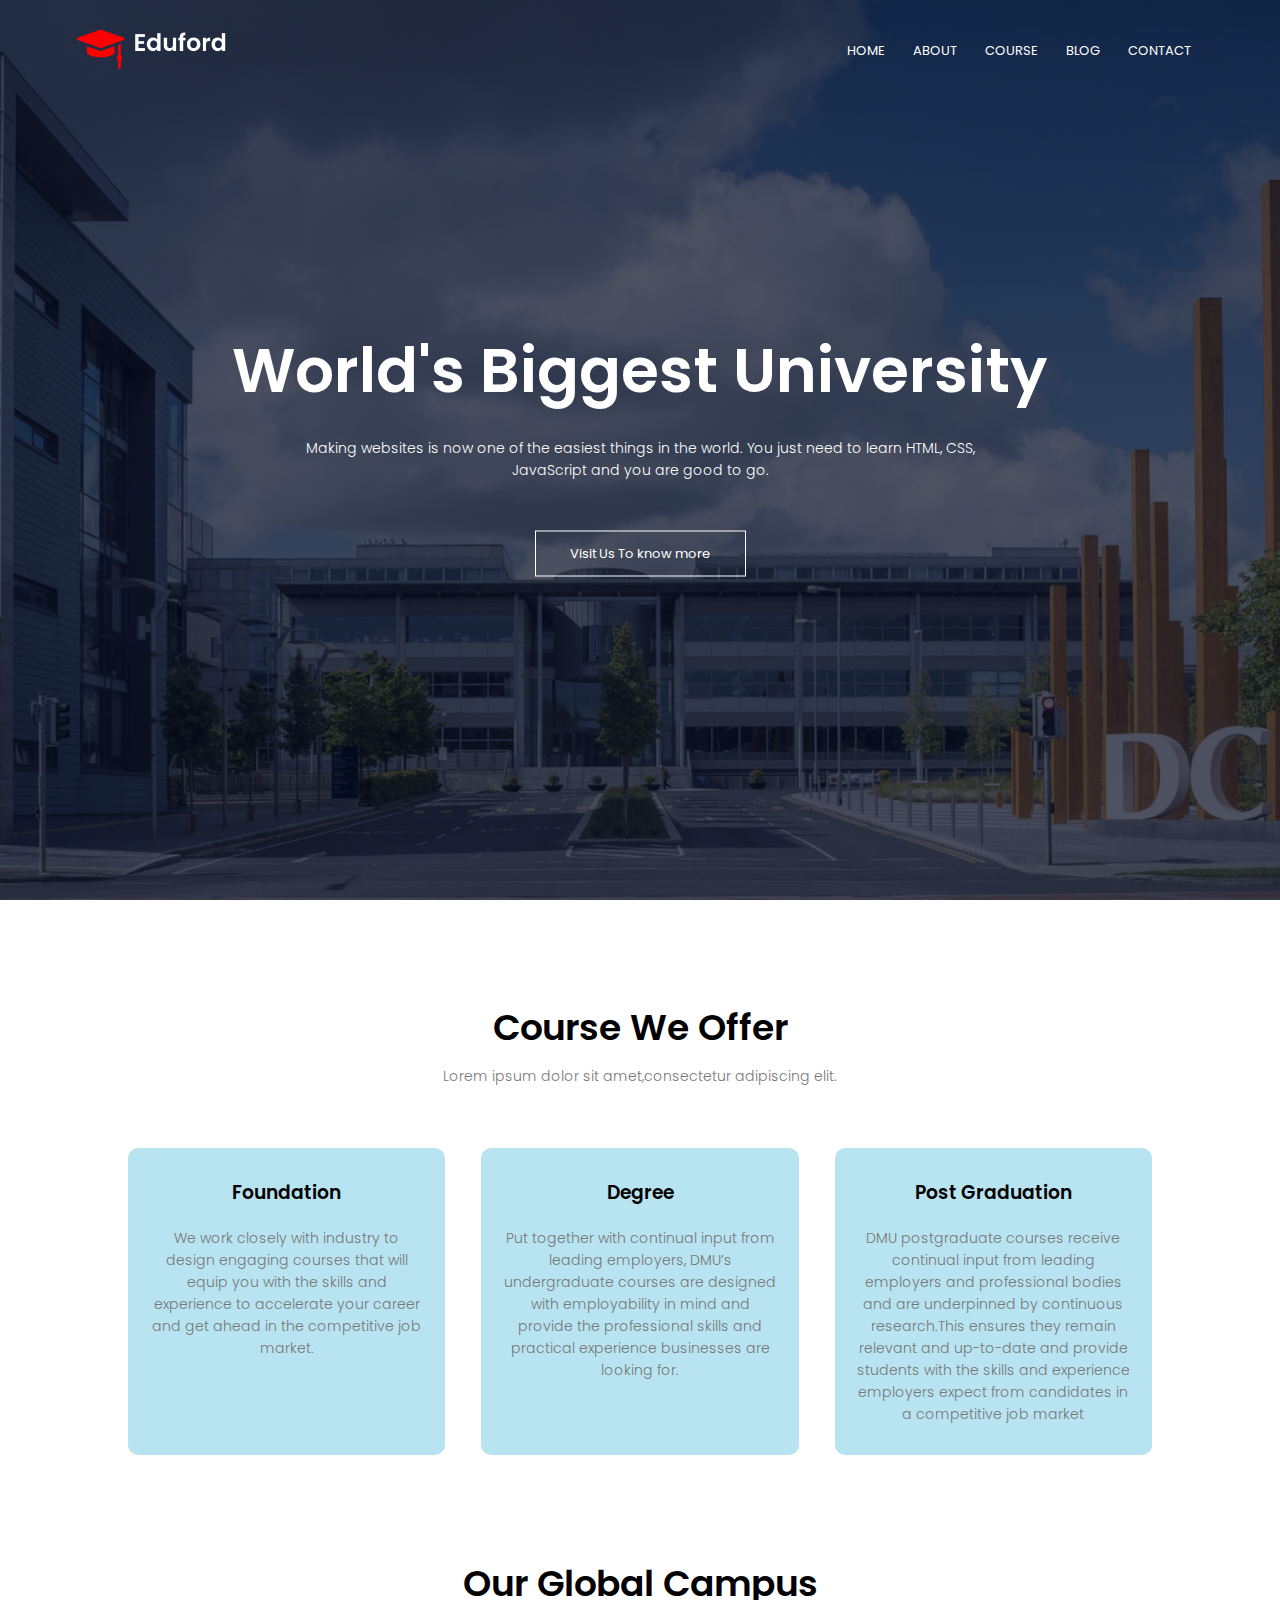
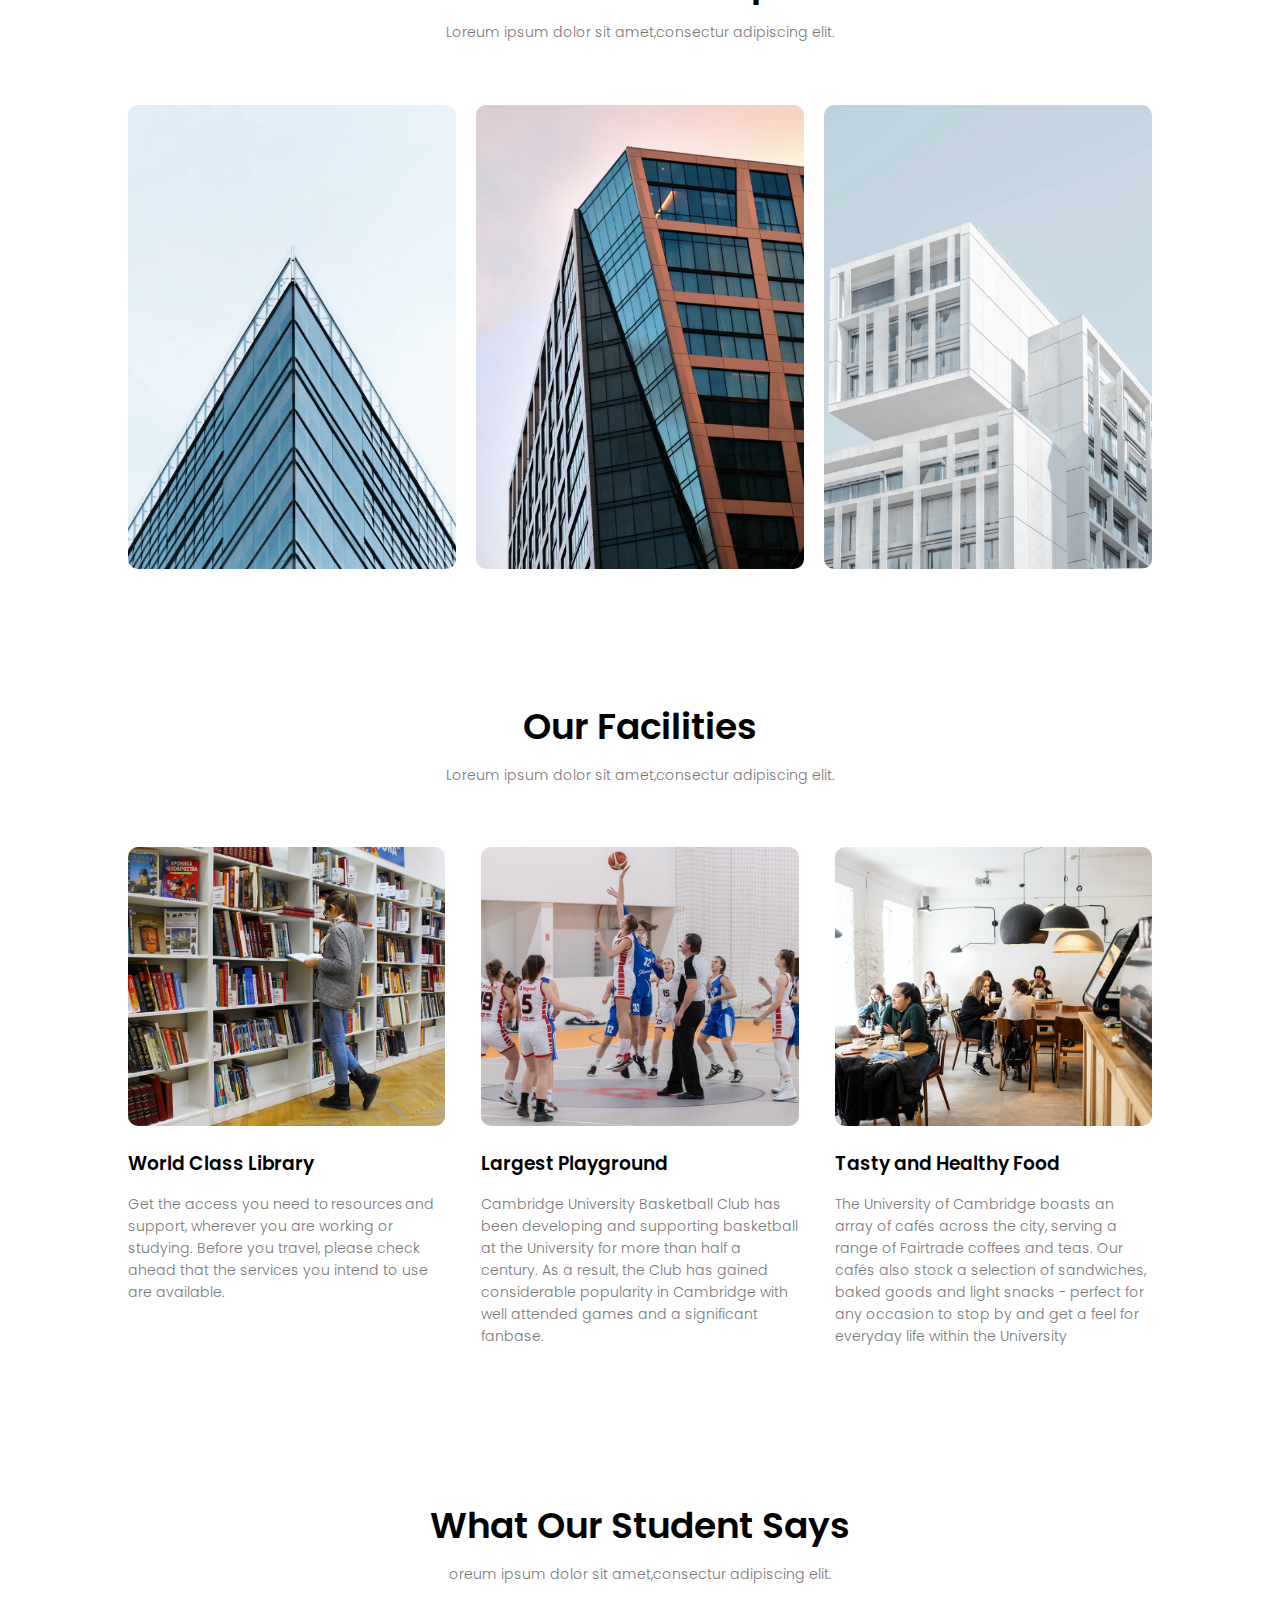
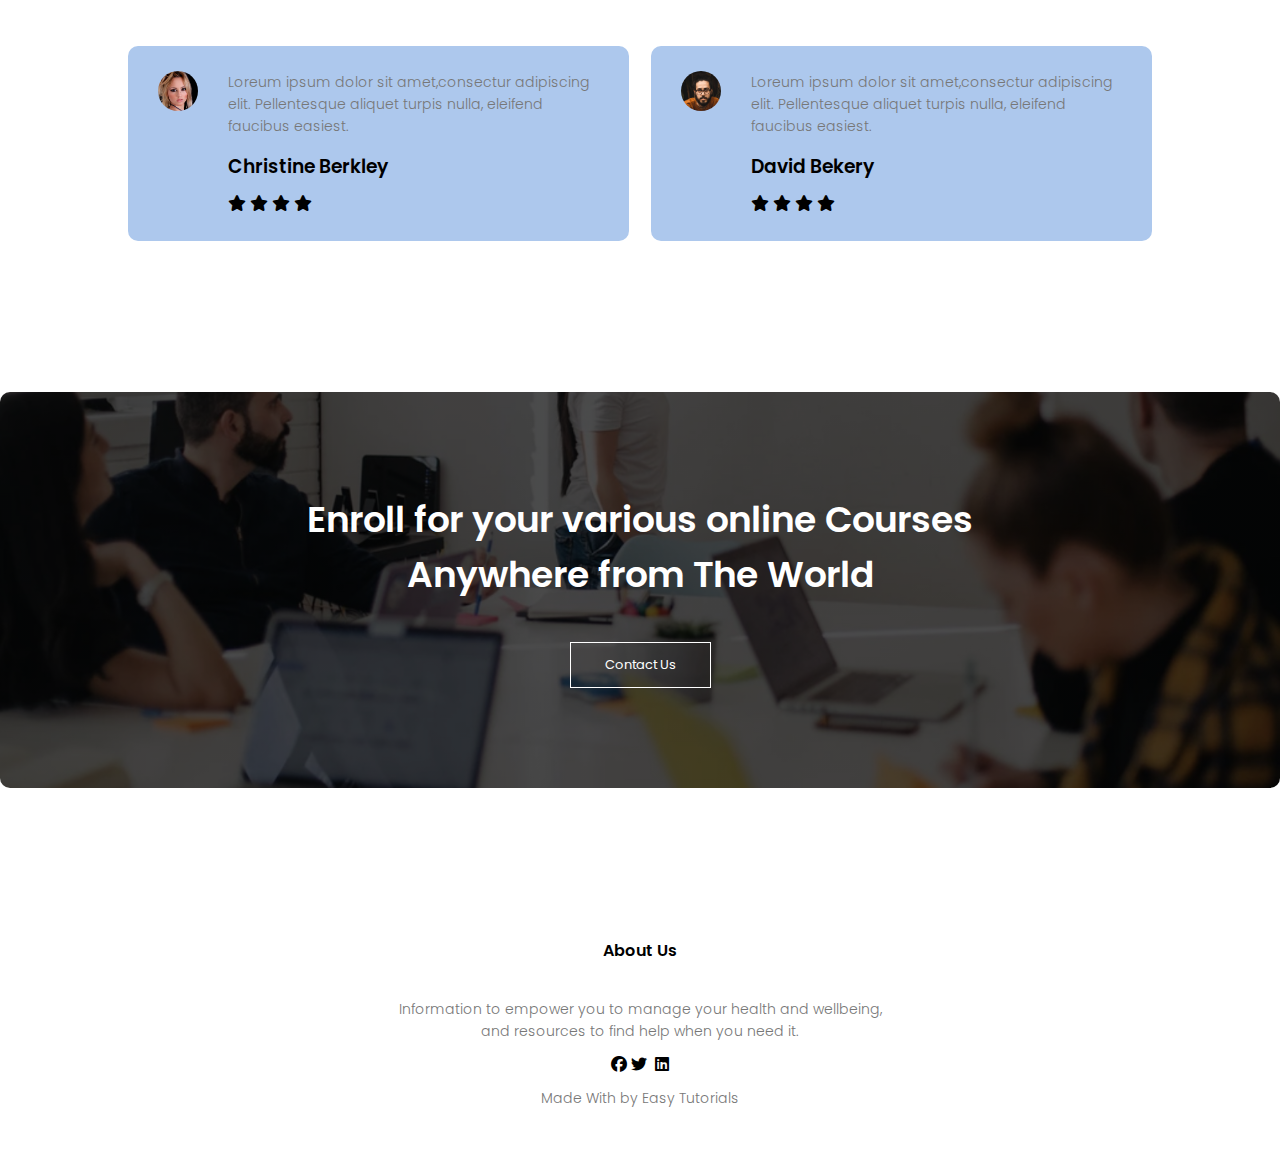
<file: index.html>
<!DOCTYPE html>
<html>
<head>
    <meta name="viewport" content="width=device-width, initial-scale=1.0">
    <title>University Website Design</title>
    <link rel="stylesheet" href="style.css">
    <link rel="preconnect" href="https://fonts.googleapis.com">
    <link rel="preconnect" href="https://fonts.gstatic.com" crossorigin>
    <link href="https://fonts.googleapis.com/css2?family=Poppins:wght@100;200;300;400;500;600;700;800;900&display=swap" rel="stylesheet">
    <link rel="stylesheet" href="https://cdn.jsdelivr.net/npm/@fortawesome/fontawesome-free@6.4.2/css/all.min.css">
</head>
<body>
    <section class="header">
        <nav>
            <a href="index.html"><img src="images/logo.png" alt="University Logo"></a>
            <div class="nav-links" id="navLinks">
                <i class="fas fa-times" onclick="hideMenue()"></i>
                <ul>
                    <li><a href="index.html">HOME</a></li>
                    <li><a href="about.html">ABOUT</a></li>
                    <li><a href="course.html">COURSE</a></li>
                    <li><a href="blog.html">BLOG</a></li>
                    <li><a href="contact.html">CONTACT</a></li>
                </ul>
            </div>
            <i class="fas fa-bars" onclick="showMenue()"></i>
        </nav>
        <div class="text-box">
            <h1>World's Biggest University</h1>
            <p>Making websites is now one of the easiest things in the world. You just need to learn HTML, CSS,<br>JavaScript and you are good to go.</p>
            <a href="" class="hero-btn">Visit Us To know more</a>
        </div>
    </section>

<!------Course------>
<section class="course">
    <h1>Course We Offer</h1>
    <p>Lorem ipsum dolor sit amet,consectetur adipiscing elit.</p>
<div class="row">
    <div class="course-col">
        <h3>Foundation</h3>
        <p>We work closely with industry to design engaging courses that will
             equip you with the skills and experience to accelerate your career 
             and get ahead in the competitive job market.
        </p>
    </div>
    <div class="course-col">
        <h3>Degree</h3>
        <p>Put together with continual input from leading employers,
             DMU’s undergraduate courses are designed with employability 
             in mind and provide the professional skills 
            and practical experience businesses are looking for.
        </p>
    </div>
    <div class="course-col">
        <h3>Post Graduation</h3>
        <p>DMU postgraduate courses receive continual input from leading employers 
            and professional bodies and are underpinned by continuous 
            research.This ensures they remain relevant and up-to-date and provide 
            students with the skills and experience employers expect from candidates in a 
            competitive job market
        </p>
    </div>
</div>

</section>
<!------campus-->
<section class="campus">
    <h1>Our Global Campus</h1>
    <p>Loreum ipsum dolor sit amet,consectur adipiscing elit.</p>

    <div class="row">
        <div class="campus-col">
            <img src="images/london.png">
            <div class="layer">
                <h3>LONDON</h3>
            </div>
        </div>
        <div class="campus-col">
            <img src="images/newyork.png">
            <div class="layer">
                <h3>NEW YORK</h3>
            </div>
        </div>
        <div class="campus-col">
            <img src="images/washington.png">
            <div class="layer">
                <h3>WASHIGNTON</h3>
            </div>
        </div>


    </div>

</section>


<!----facility-->
<section class="facilities">
    <h1>Our Facilities</h1>
    <p>Loreum ipsum dolor sit amet,consectur adipiscing elit.</p>
    <div class="row">
        <div class="facilities-col">
            <img src="images/library.png">
            <h3>World Class Library</h3>
            <p>Get the access you need to resources and support, wherever you
                 are working or studying.
                Before you travel, please check ahead that the services you intend
                 to use are available.</p>
        </div>
        <div class="facilities-col">
            <img src="images/basketball.png">
            <h3>Largest Playground</h3>
            <p>Cambridge University Basketball Club has been developing and supporting
                 basketball at the University for more than half a century.
                  As a result, the Club has gained considerable popularity in
                   Cambridge with well attended games and a significant fanbase.</p>
        </div>
        <div class="facilities-col">
            <img src="images/cafeteria.png">
            <h3>Tasty and Healthy Food</h3>
            <p>The University of Cambridge boasts an array of cafés across the city,
                 serving a range of Fairtrade coffees and teas. Our cafés also stock 
                 a selection of sandwiches, baked goods and light snacks - perfect for 
                 any occasion to stop by and get a feel for everyday life within the University</p>
        </div>
    </div>

</section>

<!-------testimonials------->
<section class="testimonials">
    <h1>What Our Student Says</h1>
    <p>oreum ipsum dolor sit amet,consectur adipiscing elit.</p>

<div class="row">
    <div class="testimonilas-col">
        <img src="images/user1.jpg">
        <div>
            <p>Loreum ipsum dolor sit amet,consectur adipiscing elit.
                Pellentesque aliquet turpis nulla, eleifend faucibus easiest.</p>
                <h3>Christine Berkley</h3>
                <i class="fa fa-star"></i>
                <i class="fa fa-star"></i>
                <i class="fa fa-star"></i>
                <i class="fa fa-star"></i>
                <i class="fa fa-star-o"></i>
        </div>
    </div>
    <div class="testimonilas-col">
        <img src="images/user2.jpg">
        <div>
            <p>Loreum ipsum dolor sit amet,consectur adipiscing elit.
                Pellentesque aliquet turpis nulla, eleifend faucibus easiest.</p>
                <h3>David Bekery</h3>
                <i class="fa fa-star"></i>
                <i class="fa fa-star"></i>
                <i class="fa fa-star"></i>
                <i class="fa fa-star"></i>
                <i class="fa fa-star-half-o" ></i>
        </div>
    </div>
</div>

</section>


<!------call to action-->
<section class="cta">

    <h1>Enroll for your various online Courses<br> Anywhere from The World</h1>
<a href="" class="hero-btn">Contact Us</a>
</section>


<!------footer-------->
<section class="footer">
    <h4>About Us</h4>
    <p>Information to empower you to manage your health and wellbeing,<br>
         and resources to find help when you need it.</p>
        <div class="icons">
            <i class="fab fa-facebook"></i>
            <i class="fab fa-twitter"></i>
            <i class="fab fa-instergram"></i>
            <i class="fab fa-linkedin"></i>
            
        </div>
        <p>Made With <i class="fa fa-heart-o"></i>by Easy Tutorials</p>
</section>





    <!----Javascript for toggle menue---->
<script>
    var navLinks=document.getElementById("navLinks");
    function showMenue(){
        navLinks.style.right="0";
    }
    function hideMenue(){
        navLinks.style.right="-200px";
    }
</script>




</body>
</html>
</file>
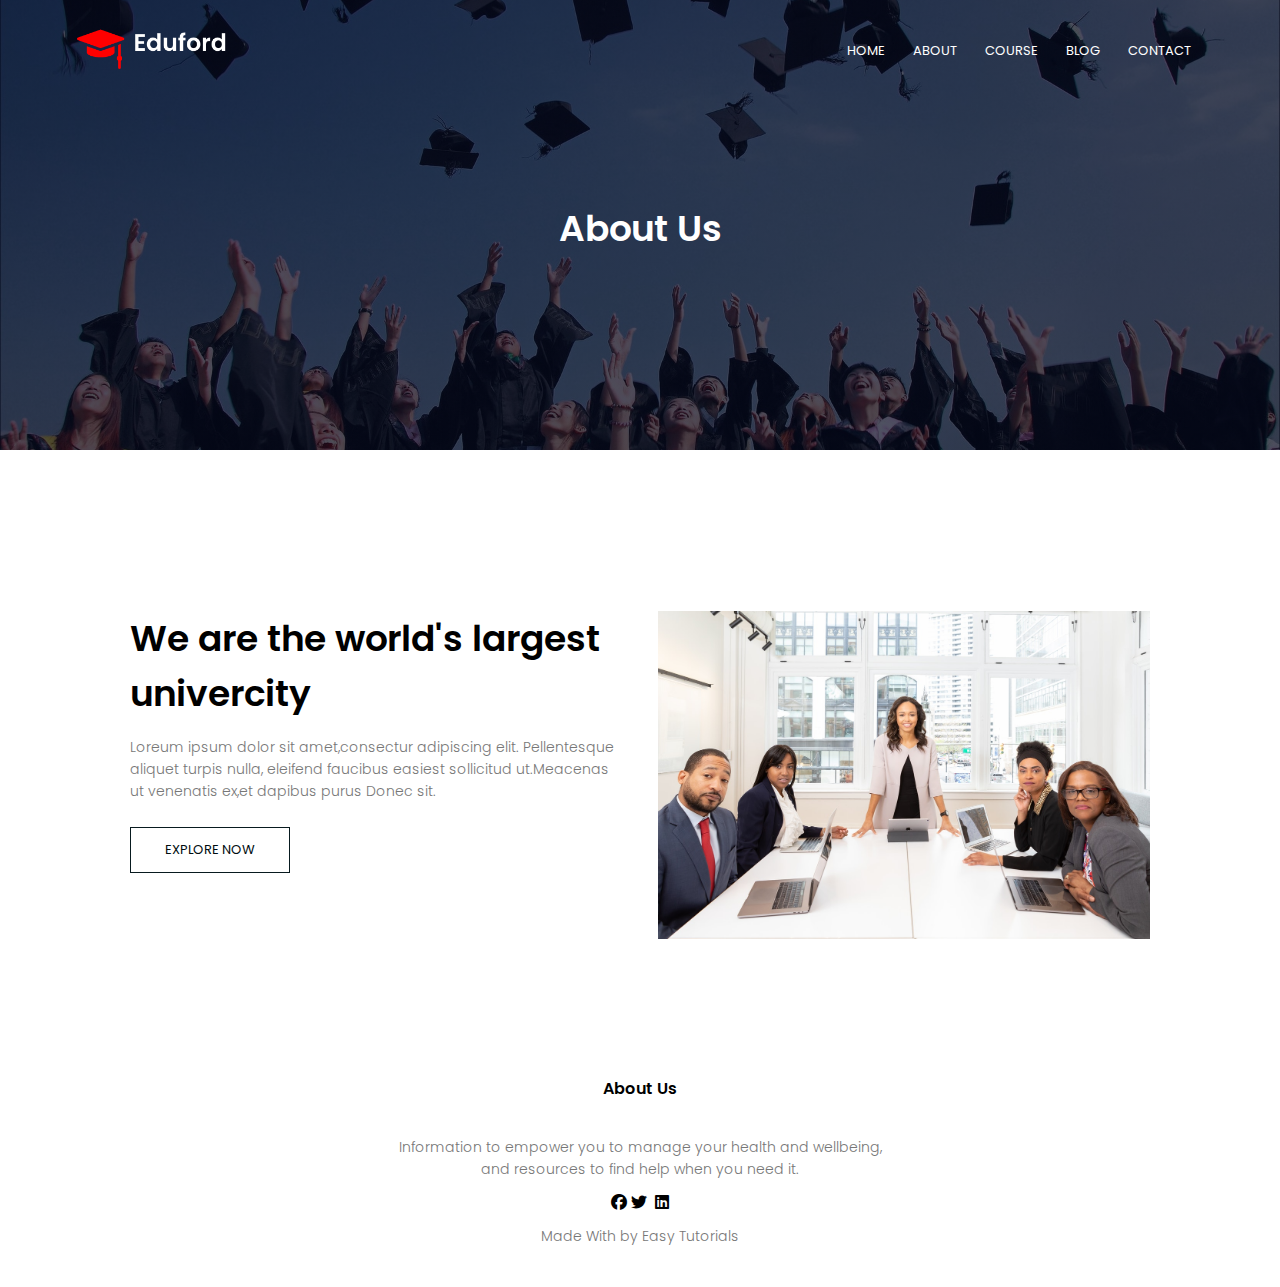
<file: about.html>
<!DOCTYPE html>
<html>
<head>
    <meta name="viewport" content="width=device-width, initial-scale=1.0">
    <title>University Website Design</title>
    <link rel="stylesheet" href="style.css">
    <link rel="preconnect" href="https://fonts.googleapis.com">
    <link rel="preconnect" href="https://fonts.gstatic.com" crossorigin>
    <link href="https://fonts.googleapis.com/css2?family=Poppins:wght@100;200;300;400;500;600;700;800;900&display=swap" rel="stylesheet">
    <link rel="stylesheet" href="https://cdn.jsdelivr.net/npm/@fortawesome/fontawesome-free@6.4.2/css/all.min.css">
</head>
<body>
    <section class="sub-header">
        <nav>
            <a href="index.html"><img src="images/logo.png" alt="University Logo"></a>
            <div class="nav-links" id="navLinks">
                <i class="fas fa-times" onclick="hideMenue()"></i>
                <ul>
                    <li><a href="index.html">HOME</a></li>
                    <li><a href="about.html">ABOUT</a></li>
                    <li><a href="course.html">COURSE</a></li>
                    <li><a href="blog.html">BLOG</a></li>
                    <li><a href="contact.html">CONTACT</a></li>
                </ul>
            </div>
            <i class="fas fa-bars" onclick="showMenue()"></i>
        </nav>
     <h1>About Us</h1>
    </section>

<!------about us content-------->
<section class="about-us">

  <div class="row">
    <div class="about-col">
        <h1>We are the world's largest univercity</h1>
        <p>Loreum ipsum dolor sit amet,consectur adipiscing elit.
            Pellentesque aliquet turpis nulla, eleifend faucibus easiest
            sollicitud ut.Meacenas ut venenatis ex,et dapibus purus Donec sit.</p>
            <a href="" class="hero-btn red-btn" >EXPLORE NOW</a>

    </div>
 
       <div class="about-col">
        <img src="images/about.jpg">
       </div>
  </div>
</section>



<!------footer-------->
<section class="footer">
    <h4>About Us</h4>
    <p>Information to empower you to manage your health and wellbeing,<br>
        and resources to find help when you need it.</p>
        <div class="icons">
            <i class="fab fa-facebook"></i>
            <i class="fab fa-twitter"></i>
            <i class="fab fa-instergram"></i>
            <i class="fab fa-linkedin"></i>
            
        </div>
        <p>Made With <i class="fa fa-heart-o"></i>by Easy Tutorials</p>
</section>





    <!----Javascript for toggle menue---->
<script>
    var navLinks=document.getElementById("navLinks");
    function showMenue(){
        navLinks.style.right="0";
    }
    function hideMenue(){
        navLinks.style.right="-200px";
    }
</script>




</body>
</html>
</file>
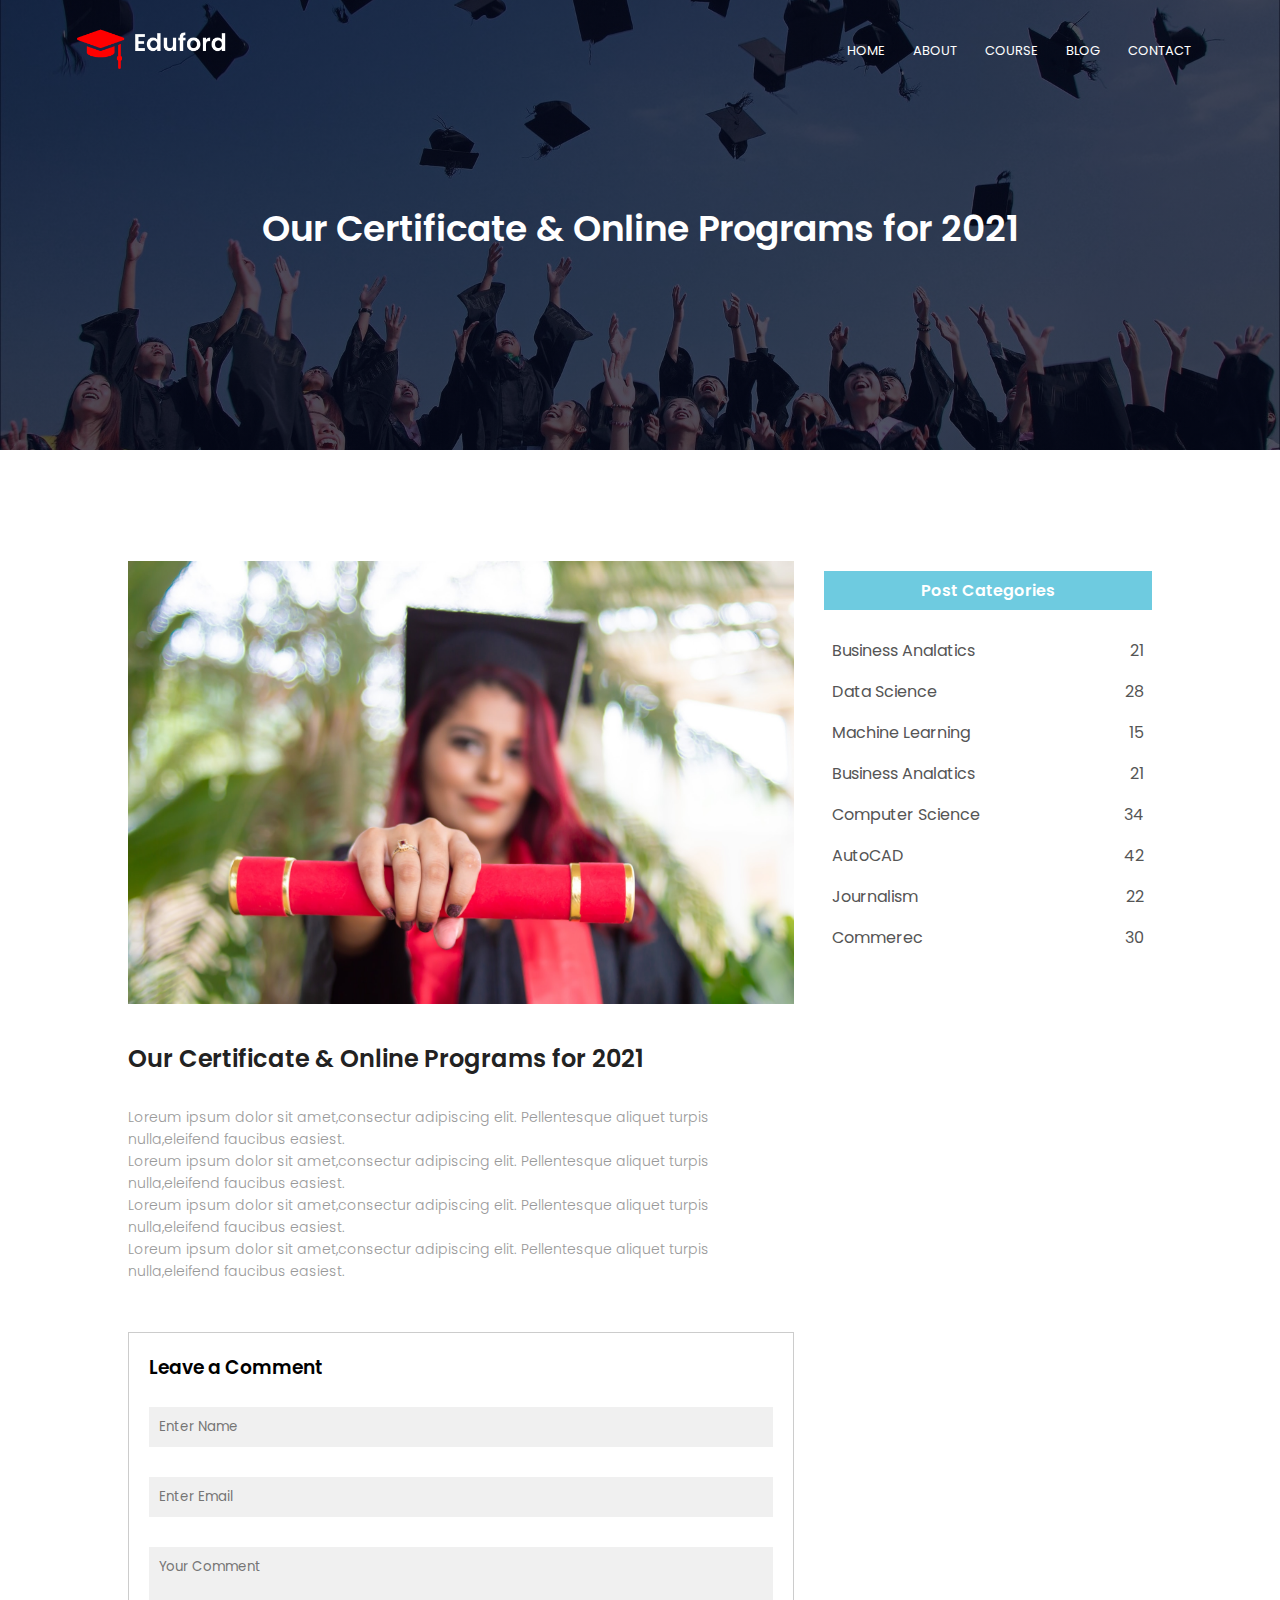
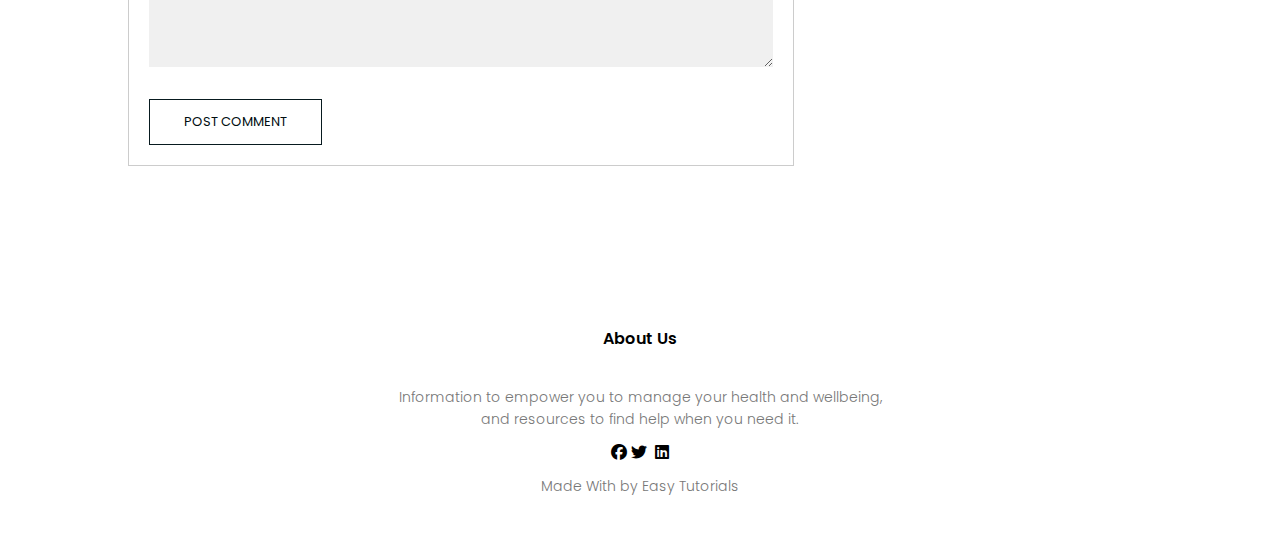
<file: blog.html>
<!DOCTYPE html>
<html>
<head>
    <meta name="viewport" content="width=device-width, initial-scale=1.0">
    <title>University Website Design</title>
    <link rel="stylesheet" href="style.css">
    <link rel="preconnect" href="https://fonts.googleapis.com">
    <link rel="preconnect" href="https://fonts.gstatic.com" crossorigin>
    <link href="https://fonts.googleapis.com/css2?family=Poppins:wght@100;200;300;400;500;600;700;800;900&display=swap" rel="stylesheet">
    <link rel="stylesheet" href="https://cdn.jsdelivr.net/npm/@fortawesome/fontawesome-free@6.4.2/css/all.min.css">
</head>
<body>
    <section class="sub-header">
        <nav>
            <a href="index.html"><img src="images/logo.png" alt="University Logo"></a>
            <div class="nav-links" id="navLinks">
                <i class="fas fa-times" onclick="hideMenue()"></i>
                <ul>
                    <li><a href="index.html">HOME</a></li>
                    <li><a href="about.html">ABOUT</a></li>
                    <li><a href="course.html">COURSE</a></li>
                    <li><a href="blog.html">BLOG</a></li>
                    <li><a href="contact.html">CONTACT</a></li>
                </ul>
            </div>
            <i class="fas fa-bars" onclick="showMenue()"></i>
        </nav>
     <h1>Our Certificate & Online Programs for 2021</h1>
    </section>

<!------blog page content-------->
<section class="blog-content">
    <div class="row">
        <div class="blog-left">
            <img src="images/certificate.jpg">
            <h2>Our Certificate & Online Programs for 2021</h2>
            <p>Loreum ipsum dolor sit amet,consectur adipiscing elit.
                Pellentesque aliquet turpis nulla,eleifend faucibus easiest.<br>
                Loreum ipsum dolor sit amet,consectur adipiscing elit.
                Pellentesque aliquet turpis nulla,eleifend faucibus easiest.<br>Loreum ipsum dolor sit amet,consectur adipiscing elit.
                Pellentesque aliquet turpis nulla,eleifend faucibus easiest.<br>Loreum ipsum dolor sit amet,consectur adipiscing elit.
                Pellentesque aliquet turpis nulla,eleifend faucibus easiest.</p>

            <div class="comment-box">

                <h3>Leave a Comment</h3>
                <form class="comment-form">
                    <input type="text" placeholder="Enter Name">
                    <input type="email" placeholder="Enter Email">
                    <textarea rows="5" placeholder="Your Comment"></textarea> 
                    <button type="submit" class="hero-btn red-btn">POST COMMENT</button>

                </form>

            </div>








        </div>
        <div class="blog-right">
            <h3>Post Categories</h3>
        <div>
          <span>Business Analatics</span>
          <span>21</span>
        
    </div>
    <div>
        <span>Data Science</span>
        <span>28</span>
    </div>
    <div>
        <span>Machine Learning</span>
        <span>15</span>
    </div>
    <div>
        <span>Business Analatics</span>
        <span>21</span>
    </div>
    <div>
        <span>Computer Science</span>
        <span>34</span>
    </div>
    <div>
        <span>AutoCAD</span>
        <span>42</span>
    </div>
    <div>
        <span>Journalism</span>
        <span>22</span>
    </div>
    <div>
        <span>Commerec</span>
        <span>30</span>
    </div>
</div>
</div>

</section>




<!------footer-------->
<section class="footer">
    <h4>About Us</h4>
    <p>Information to empower you to manage your health and wellbeing,<br>
        and resources to find help when you need it.</p>
        <div class="icons">
            <i class="fab fa-facebook"></i>
            <i class="fab fa-twitter"></i>
            <i class="fab fa-instergram"></i>
            <i class="fab fa-linkedin"></i>
            
        </div>
        <p>Made With <i class="fa fa-heart-o"></i>by Easy Tutorials</p>
</section>





    <!----Javascript for toggle menue---->
<script>
    var navLinks=document.getElementById("navLinks");
    function showMenue(){
        navLinks.style.right="0";
    }
    function hideMenue(){
        navLinks.style.right="-200px";
    }
</script>




</body>
</html>
</file>
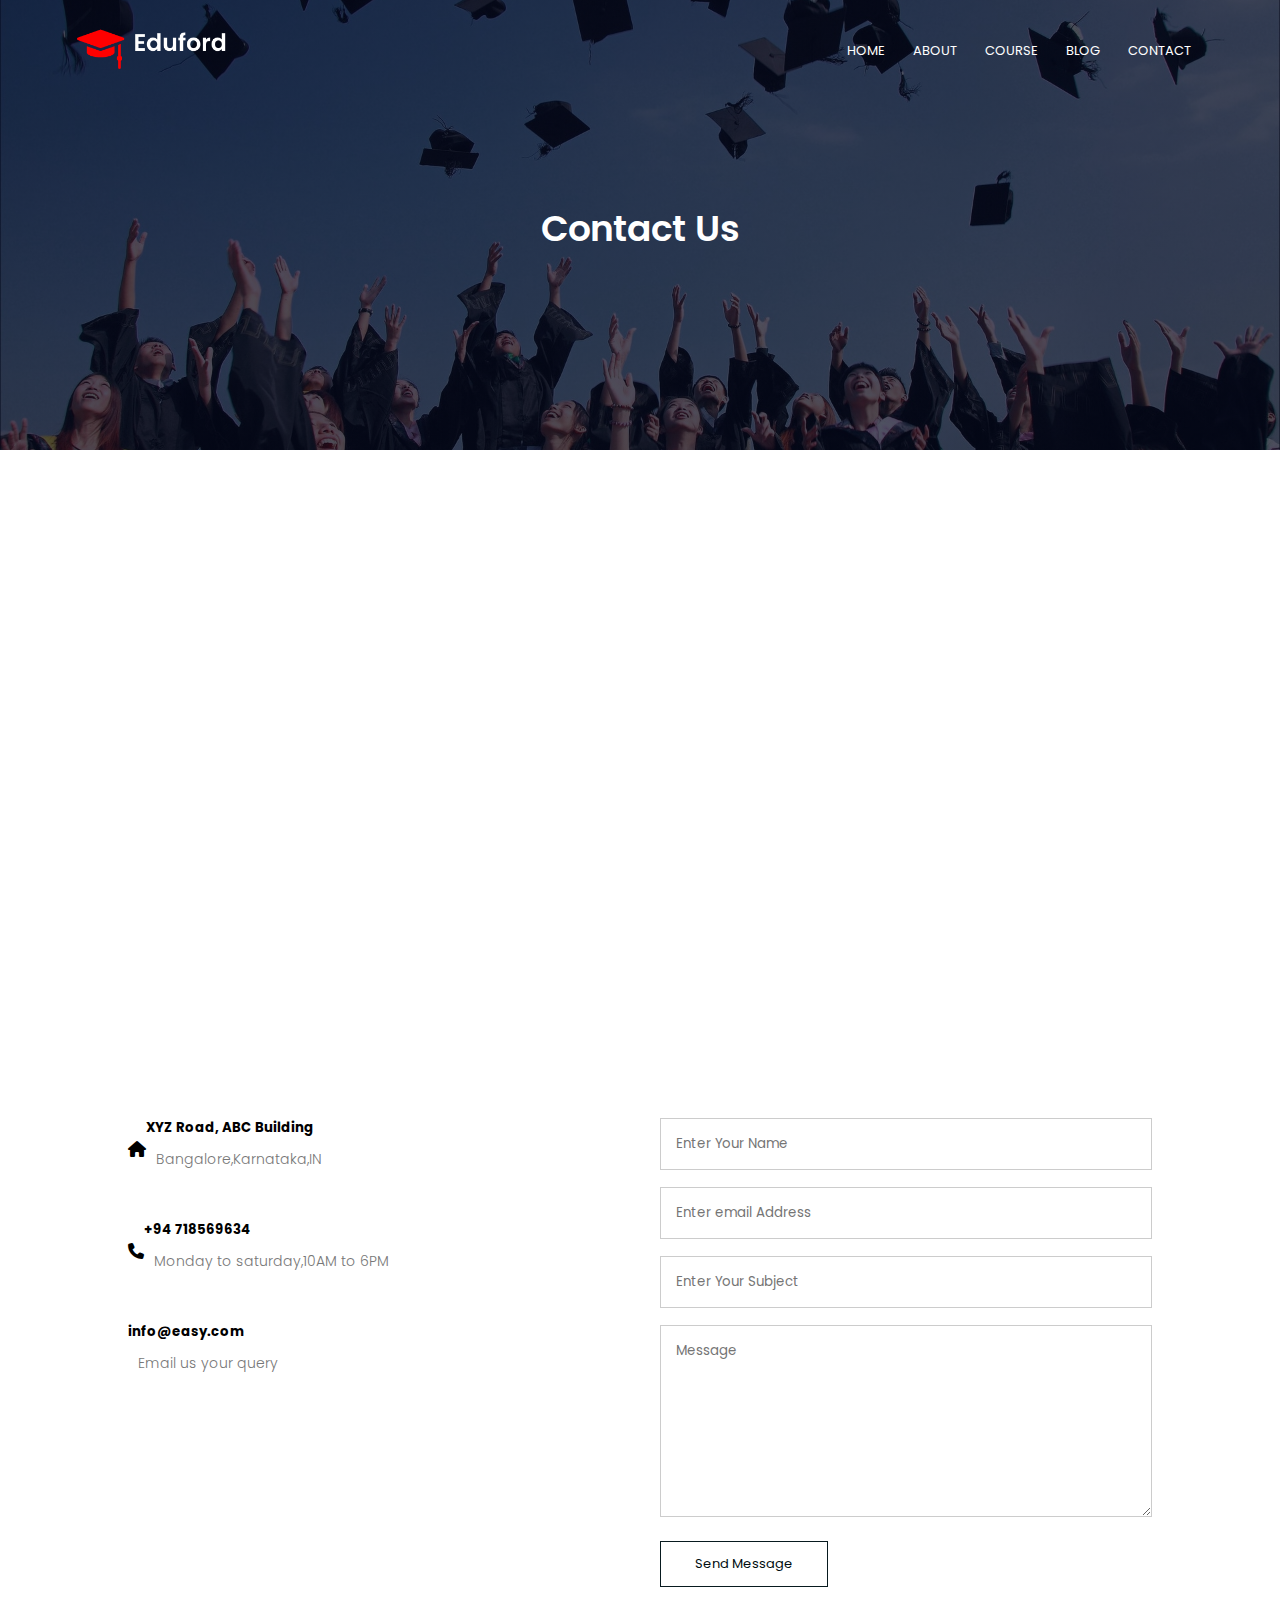
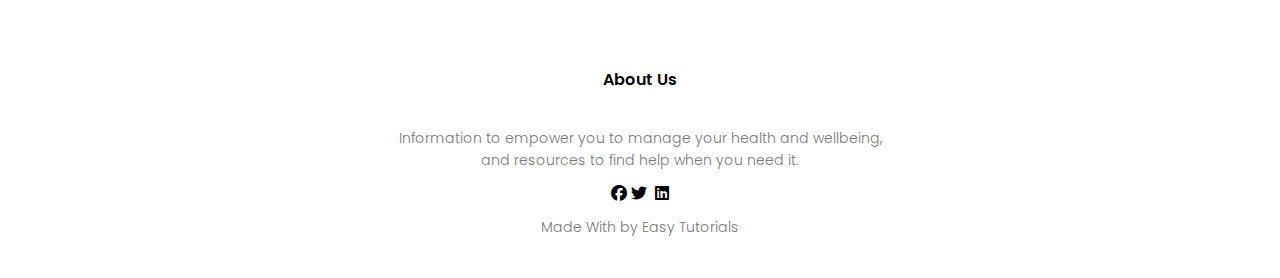
<file: contact.html>
<!DOCTYPE html>
<html>
<head>
    <meta name="viewport" content="width=device-width, initial-scale=1.0">
    <title>University Website Design</title>
    <link rel="stylesheet" href="style.css">
    <link rel="preconnect" href="https://fonts.googleapis.com">
    <link rel="preconnect" href="https://fonts.gstatic.com" crossorigin>
    <link href="https://fonts.googleapis.com/css2?family=Poppins:wght@100;200;300;400;500;600;700;800;900&display=swap" rel="stylesheet">
    <link rel="stylesheet" href="https://cdn.jsdelivr.net/npm/@fortawesome/fontawesome-free@6.4.2/css/all.min.css">
</head>
<body>
    <section class="sub-header">
        <nav>
            <a href="index.html"><img src="images/logo.png" alt="University Logo"></a>
            <div class="nav-links" id="navLinks">
                <i class="fas fa-times" onclick="hideMenue()"></i>
                <ul>
                    <li><a href="index.html">HOME</a></li>
                    <li><a href="about.html">ABOUT</a></li>
                    <li><a href="course.html">COURSE</a></li>
                    <li><a href="blog.html">BLOG</a></li>
                    <li><a href="contact.html">CONTACT</a></li>
                </ul>
            </div>
            <i class="fas fa-bars" onclick="showMenue()"></i>
        </nav>
     <h1>Contact Us</h1>
    </section>

    <!------contact-------->
<section class ="location">
    <iframe src="https://www.google.com/maps/embed?pb=!1m18!1m12!1m3!1d63470.033046712655!2d80.6506332454965!3d6.147208913317436!2m3!1f0!2f0!3f0!3m2!1i1024!2i768!4f13.1!3m3!1m2!1s0x3ae151de7f163239%3A0x2ad4c9f9308eeb61!2sWalasmulla!5e0!3m2!1sen!2slk!4v1718760582691!5m2!1sen!2slk" width="600" height="450" style="border:0;" allowfullscreen="" loading="lazy" referrerpolicy="no-referrer-when-downgrade"></iframe>

</section>
<section class="contact-us">
    <div class="row">
        <div class="contact-col">
            <div>
                <i class="fas fa-home"></i>
              <span>
                <h5>XYZ Road, ABC Building</h5>
                <p>Bangalore,Karnataka,IN</p>
              </span>
            </div>
            <div>
                <i class="fas fa-phone"></i>
              <span>
                <h5>+94 718569634</h5>
                <p>Monday to saturday,10AM to 6PM</p>
              </span>
            </div>
            <div>
                <i class="fas fa-envelope-o"></i>
              <span>
                <h5>info@easy.com</h5>
                <p>Email us your query</p>
              </span>
            </div>
        </div>
        <div class="contact-col">
          
            <from action="form-handler.php" method="post">
                <input type="text" name="name" placeholder="Enter Your Name" required>
                <input type="email" name="email" placeholder="Enter email Address" required>
                <input type="text" name="subject" placeholder="Enter Your Subject" required>
                <textarea rows="8" name="message" placeholder="Message" required></textarea>
                <button type="submit" class="hero-btn red-btn">Send Message</button>
            </from>


        </div>
    </div>

</section>





<!------footer-------->
<section class="footer">
    <h4>About Us</h4>
    <p>Information to empower you to manage your health and wellbeing,<br>
        and resources to find help when you need it.</p>
        <div class="icons">
            <i class="fab fa-facebook"></i>
            <i class="fab fa-twitter"></i>
            <i class="fab fa-instergram"></i>
            <i class="fab fa-linkedin"></i>
            
        </div>
        <p>Made With <i class="fa fa-heart-o"></i>by Easy Tutorials</p>
</section>





    <!----Javascript for toggle menue---->
<script>
    var navLinks=document.getElementById("navLinks");
    function showMenue(){
        navLinks.style.right="0";
    }
    function hideMenue(){
        navLinks.style.right="-200px";
    }
</script>




</body>
</html>
</file>
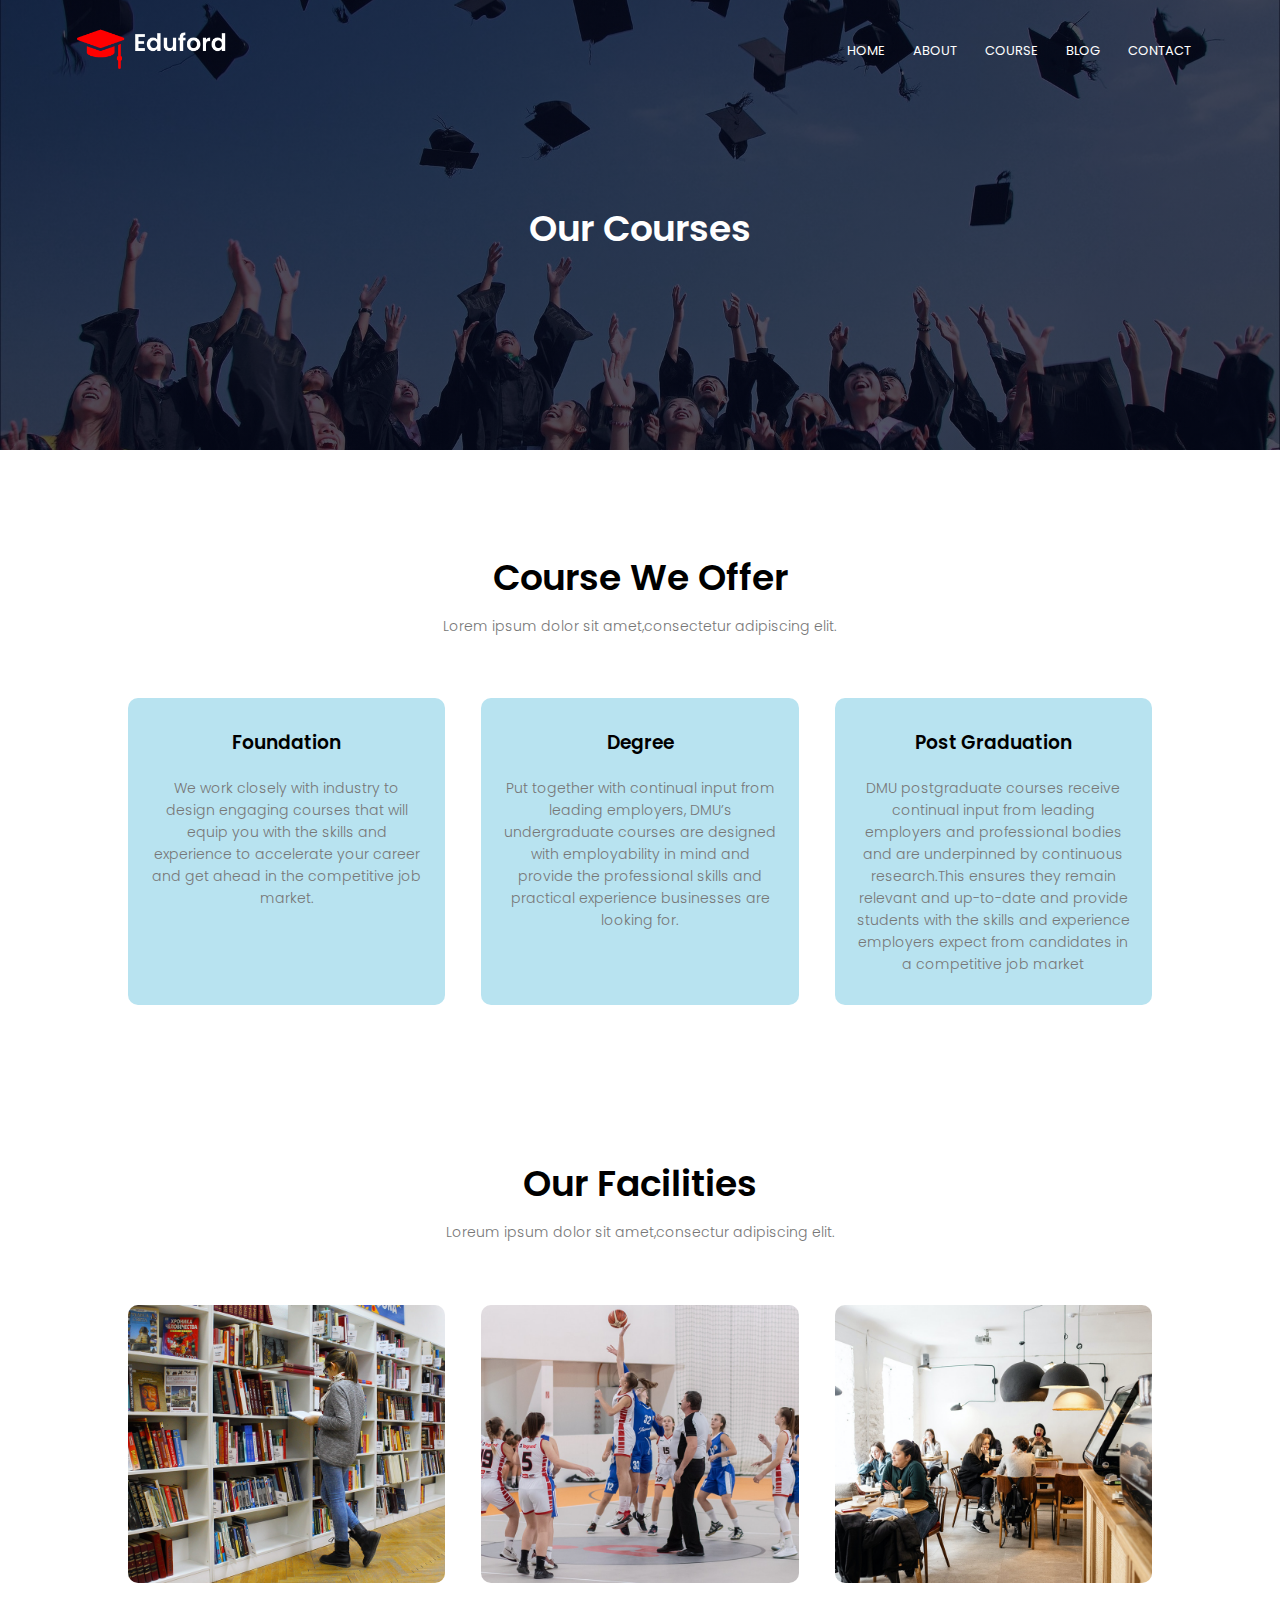
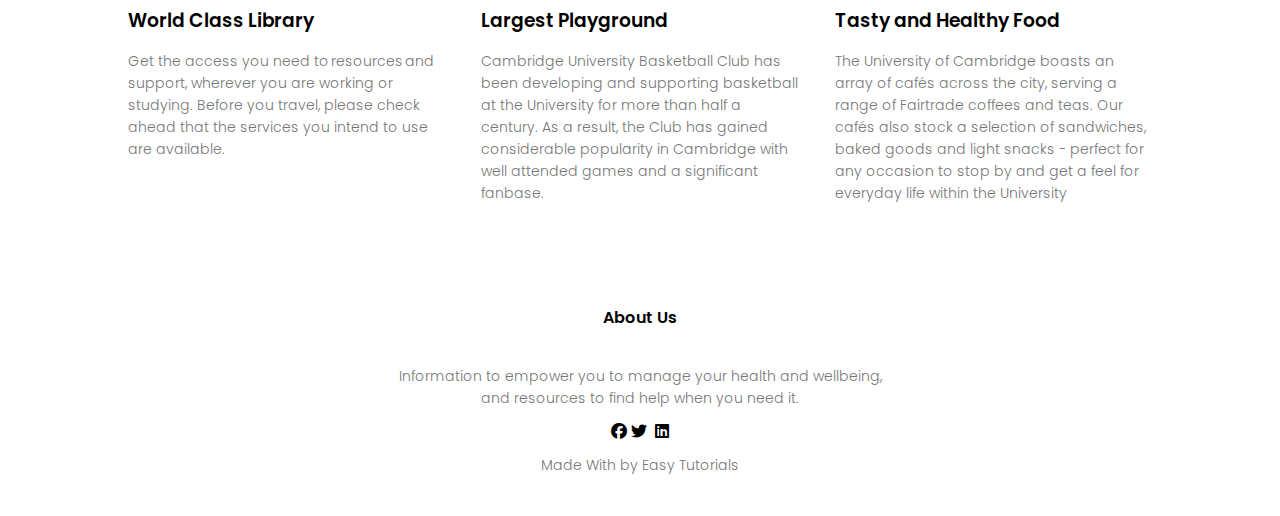
<file: course.html>
<!DOCTYPE html>
<html>
<head>
    <meta name="viewport" content="width=device-width, initial-scale=1.0">
    <title>University Website Design</title>
    <link rel="stylesheet" href="style.css">
    <link rel="preconnect" href="https://fonts.googleapis.com">
    <link rel="preconnect" href="https://fonts.gstatic.com" crossorigin>
    <link href="https://fonts.googleapis.com/css2?family=Poppins:wght@100;200;300;400;500;600;700;800;900&display=swap" rel="stylesheet">
    <link rel="stylesheet" href="https://cdn.jsdelivr.net/npm/@fortawesome/fontawesome-free@6.4.2/css/all.min.css">
</head>
<body>
    <section class="sub-header">
        <nav>
            <a href="index.html"><img src="images/logo.png" alt="University Logo"></a>
            <div class="nav-links" id="navLinks">
                <i class="fas fa-times" onclick="hideMenue()"></i>
                <ul>
                    <li><a href="index.html">HOME</a></li>
                    <li><a href="about.html">ABOUT</a></li>
                    <li><a href="course.html">COURSE</a></li>
                    <li><a href="blog.html">BLOG</a></li>
                    <li><a href="contact.html">CONTACT</a></li>
                </ul>
            </div>
            <i class="fas fa-bars" onclick="showMenue()"></i>
        </nav>
     <h1>Our Courses</h1>
    </section>

<!------course-------->
<section class="course">
    <h1>Course We Offer</h1>
    <p>Lorem ipsum dolor sit amet,consectetur adipiscing elit.</p>
<div class="row">
    <div class="course-col">
        <h3>Foundation</h3>
        <p>We work closely with industry to design engaging courses that will
            equip you with the skills and experience to accelerate your career 
            and get ahead in the competitive job market.
        </p>
    </div>
    <div class="course-col">
        <h3>Degree</h3>
        <p>Put together with continual input from leading employers,
            DMU’s undergraduate courses are designed with employability 
            in mind and provide the professional skills 
           and practical experience businesses are looking for.
        </p>
    </div>
    <div class="course-col">
        <h3>Post Graduation</h3>
        <p>DMU postgraduate courses receive continual input from leading employers 
            and professional bodies and are underpinned by continuous 
            research.This ensures they remain relevant and up-to-date and provide 
            students with the skills and experience employers expect from candidates in a 
            competitive job market
        </p>
    </div>
</div>

</section>

<!----facility-->
<section class="facilities">
    <h1>Our Facilities</h1>
    <p>Loreum ipsum dolor sit amet,consectur adipiscing elit.</p>
    <div class="row">
        <div class="facilities-col">
            <img src="images/library.png">
            <h3>World Class Library</h3>
            <p>Get the access you need to resources and support, wherever you
                are working or studying.
               Before you travel, please check ahead that the services you intend
                to use are available.</p>
        </div>
        <div class="facilities-col">
            <img src="images/basketball.png">
            <h3>Largest Playground</h3>
            <p>Cambridge University Basketball Club has been developing and supporting
                basketball at the University for more than half a century.
                 As a result, the Club has gained considerable popularity in
                  Cambridge with well attended games and a significant fanbase.</p>
        </div>
        <div class="facilities-col">
            <img src="images/cafeteria.png">
            <h3>Tasty and Healthy Food</h3>
            <p>The University of Cambridge boasts an array of cafés across the city,
                serving a range of Fairtrade coffees and teas. Our cafés also stock 
                a selection of sandwiches, baked goods and light snacks - perfect for 
                any occasion to stop by and get a feel for everyday life within the University</p>
        </div>
    </div>

</section>


<!------footer-------->
<section class="footer">
    <h4>About Us</h4>
    <p>Information to empower you to manage your health and wellbeing,<br>
        and resources to find help when you need it.</p>
        <div class="icons">
            <i class="fab fa-facebook"></i>
            <i class="fab fa-twitter"></i>
            <i class="fab fa-instergram"></i>
            <i class="fab fa-linkedin"></i>
            
        </div>
        <p>Made With <i class="fa fa-heart-o"></i>by Easy Tutorials</p>
</section>





    <!----Javascript for toggle menue---->
<script>
    var navLinks=document.getElementById("navLinks");
    function showMenue(){
        navLinks.style.right="0";
    }
    function hideMenue(){
        navLinks.style.right="-200px";
    }
</script>




</body>
</html>
</file>
<file: style.css>
* {
    margin: 0;
    padding: 0;
    font-family: "Poppins", sans-serif;
}

.header {
    min-height: 100vh;
    width: 100%;
    background-image: linear-gradient(rgba(4,9,30,0.7), rgba(4,9,30,0.7)), url(images/banner.png);
    background-position: center;
    background-size: cover;
    position: relative;
}

nav {
    display: flex;
    padding: 2% 6%;
    justify-content: space-between;
    align-items: center;
}

nav img {
    width: 150px;
}

.nav-links {
    flex: 1;
    text-align: right;
}

.nav-links ul li {
    list-style: none;
    display: inline-block;
    padding: 0px 12px;
    position: relative;
}

.nav-links ul li a {
    color: #fff;
    text-decoration: none;
    font-size: 13px;
}

.nav-links ul li::after {
    content: '';
    width: 0%;
    height: 2px;
    background: #f44336;
    display: block;
    margin: auto;
    transition: 0.5s;
}

.nav-links ul li:hover::after {
    width: 100%;
}

.text-box {
    width: 90%;
    color: #fff;
    position: absolute;
    top: 50%;
    left: 50%;
    transform: translate(-50%, -50%);
    text-align: center;
}

.text-box h1 {
    font-size: 62px;
}

.text-box p {
    margin: 10px 0 40px;
    font-size: 14px;
    color: #fff;
}

.hero-btn {
    display: inline-block;
    text-decoration: none;
    color: #fff;
    border: 1px solid #fff;
    padding: 12px 34px;
    font-size: 13px;
    background: transparent;
    position: relative;
    cursor: pointer;
}

.hero-btn:hover {
    border: 1px solid #f7f2f2;
    background: #e61212;
    transition: 1s;
}

nav .fa-bars,
nav .fa-times {
    display: none;
}

@media (max-width: 700px) {
    .text-box h1 {
        font-size: 20px;
    }

    .nav-links ul li {
        display: block;
    }

    .nav-links {
        position:fixed;
        background: #adc8ed;
        height: 100vh;
        width: 200px;
        top: 0;
        right: -200px;
        text-align: left;
        z-index: 2;
        transition: 1s;
    }

    nav .fa-bars,
    nav .fa-times {
        display: block;
        color: #fff;
        margin: 10px;
        font-size: 22px;
        cursor: pointer;
    }

    .nav-links ul {
        padding: 30px;
    }
}
/*---course--*/
.course{
    width: 80%;
    margin: auto;
    text-align: center;
    padding-top: 100px;

}
h1{
    font-size: 36px;
    font-weight: 600;

}
p{
    color: #777;
    font-size: 14px;
    font-weight: 300;
    line-height: 22px;
    padding: 10px;
}
.row{
    margin-top:5% ;
    display: flex;
    justify-content: space-between;
}
.course-col{
    flex-basis: 31%;
    background: #b8e3f0;
    border-radius: 10px;
    margin-bottom: 5%;
    padding: 20px 12px;
    box-sizing: border-box;
    transition: 0.5s;
}
h3{
    text-align: center;
    font-weight:600 ;
    margin: 10px 0;
}
.course-col:hover{
    box-shadow: 0 0 20px 0px rgba(0,0,0,0.2);
}
@media(max-width:700px){
    .row{
        flex-direction: column;
    }

}
/*----campus*/
.campus{
    width: 80%;
    margin: auto;
    text-align: center;
    padding-top: 50px;
}
.campus-col{
    flex-basis: 32%;
    border-radius: 10px;
    margin-bottom: 30px;
    position: relative;
    overflow: hidden;

}
.campus-col img{
    width: 100%;
    display: block;
}
.layer{
    background: transparent;
    height:100% ;
    width: 100%;
    position: absolute;
    top: 0;
    left: 0;
    transition: 0.5s;
}
.layer:hover{
    background: rgba(154, 240, 240, 0.7);
}
.layer h3{
    width: 100%;
    font-weight: 500;
    color: #120a0a;
    font-size: 26px;
    bottom: 0;
    left: 50%;
    transform: translateX(-50%);
    position: absolute;
    opacity: 0;
    transition: 0.5s;

}
.layer:hover h3{
    bottom: 49%;
    opacity: 1;
}
/*--facilites---*/

.facilities{
    width: 80%;
    margin: auto;
    text-align: center;
    padding-top: 100px;

}
.facilities-col{
    flex-basis: 31%;
    border-radius: 10px;
    margin-bottom: 5%;
    text-align: left;
}
.facilities-col img{
width: 100%;
border-radius: 10px;

}
.facilities-col p{
    padding: 0;
}
.facilities-col h3{
    margin-top: 16px;
    margin-bottom: 15px;
    text-align: left;

}
/*----testimonila-----*/
.testimonials{
    width: 80%;
    margin: auto;
    padding-top: 100px;
    text-align: center;

}
.testimonilas-col{
    flex-basis: 44%;
    border-radius: 10px;
    margin-bottom: 5%;
    text-align: left;
    background: #adc8ed;
    padding: 25px;
    cursor: pointer;
    display: flex;
}
.testimonilas-col img{
    height: 40px;
    margin-left: 5px;
    margin-right: 30px;
    border-radius: 50%;

}
.testimonilas-col p{
    padding: 0;
}
.testimonilas-col h3{
    margin-top: 15px;
    text-align:left ;
}
.testimonilas-col.fa{
    color: antiquewhite;
}
@media(max-width:700px){
    .testimonilas-col img{
        margin-left: 0px;
        margin-right: 15px;

    }
}
/*-----call to action----*/
.cta{
    margin: 100px auto;
    background-image: linear-gradient(rgba(0,0,0,0.7),rgba(0,0,0,0.7)),url(images/banner2.jpg);
    background-position: center;
    background-size: cover;
    border-radius: 10px;
    text-align: center;
    padding: 100px 0;


}
.cta h1{
    color: #fff;
    margin-bottom: 40px;
    padding: 0;
}
@media(max-width:700px){
    .cta h1{
        font-size: 24px;
    }

}
/*-----footer----*/
.footer{
    width: 100%;
    text-align: center;
    padding: 30px 0;

}
.footer h4{
    margin-bottom: 25px;
    margin-top: 20px;
    font-weight: 600;
}
.icons .fa{
    color: #b8e3f0;
    margin: 0 13px;
    cursor: pointer;
    padding: 18px 0;
}
.fa-heart-o{
    color: rgb(161, 204, 243);
}

/*-------about us-----*/
.sub-header{
    height: 50vh;
    width: 100%;
    background-image: linear-gradient(rgba(4,9,30,0.7),rgba(4,9,30,0.7)),url(images/background.jpg);
    background-position: center;
    background-size: cover;
    text-align: center;
    color: #fff;

}
.sub-header h1{
    margin-top: 100px;
}
.about-us{
    width: 80%;
    margin: auto;
    padding-top:80px ;
    padding-bottom: 50px;

}
.about-col{
    flex-basis: 48%;
    padding: 30px 2px;
}
.about-col img{
    width: 100%;
}
.about-col h1{
    padding-top: 0;
}
.about-col p{
    padding: 15px 0 25px;
}
.red-btn{
    border: 1px solid #081a1f;
    background: transparent;
    color: #010d10;
}
.red-btn:hover{
    color: #fff;
}
/*-----blog content---*/
.blog-content{
    width: 80%;
    margin: auto;
    padding: 60px 0;
}
.blog-left{
    flex-basis: 65%;
}
.blog-left img{
    width: 100%;
}
.blog-left h2{
    color: #222;
    font-weight: 600;
    margin: 30px 0;
}
.blog-left p{
    color: #999;
    padding: 0;
}
.blog-right{
    flex-basis: 32%;
}
.blog-right h3{
    background: #6ecbe0;
    color: #fff;
    padding: 7px 0;
    font-size: 16px;
    margin-bottom: 20px;
}
.blog-right div{
    display: flex;
    align-items: center;
    justify-content: space-between;
    color: #555;
    padding: 8px;
    box-sizing: border-box;
}
.comment-box{
    border: 1px solid #ccc;
    margin: 50px 0;
    padding: 10px 20px;
}
.comment-box h3{
    text-align: left;
}
.comment-form input,.comment-form textarea{
  width: 100%;
  padding: 10px;
  margin: 15px 0;
  box-sizing: border-box;
  border: none;
  outline: none;
  background: #f0f0f0;
}
.comment-form button{
    margin: 10px 0;
}
@media(max-width:700px){
    .sub-header h1{
        font-size: 24px;

    }
}
/*----------contact us--------*/
.location{
   width: 80%;
   margin: auto;
   padding: 80px 0;
}
.location iframe{
  width: 100%;
}
.contact-us{
    width: 80%;
    margin: auto;
}
.contact-col{
    flex-basis: 48%;
    margin-bottom: 30px;
}
.contact-col div{
    display: flex;
    align-items: center;
    margin-bottom: 40px;
}
.contact-col div .fa{
    font-size: 28px;
    color: #6bcede;
    margin: 10px;
    margin-right: 30px;
}
contact-col div p{
    padding:0 ;
}
contact-col div h5{
    font-size: 20px;
    margin-bottom: 5px;
    color: #555;
    font-weight: 400;
}
.contact-col input, .contact-col textarea{
    width: 100%;
    padding: 15px;
    margin-bottom: 17px;
    outline: none;
    border:1px solid #ccc;
    box-sizing: border-box;


}
</file>
